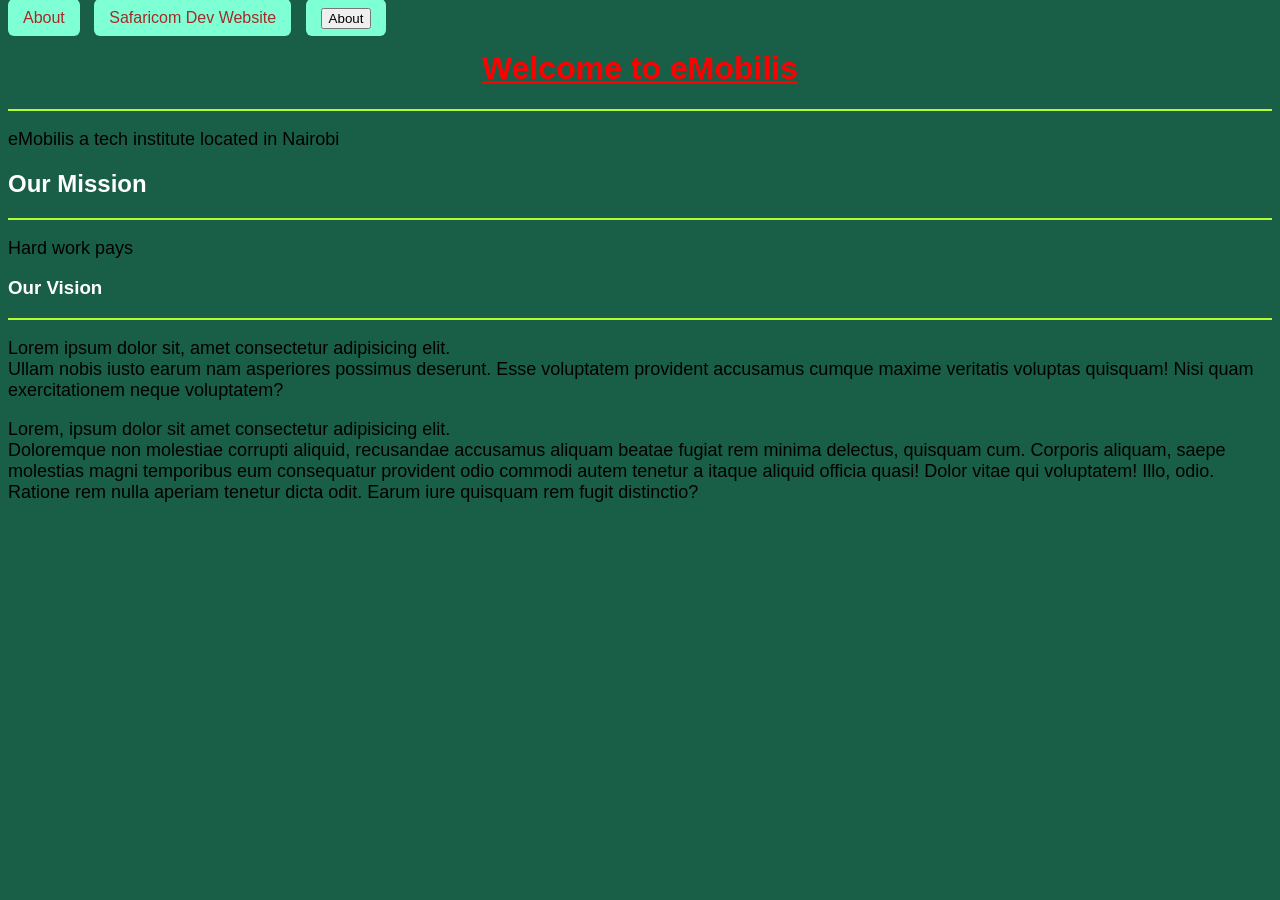
<file: index.html>
<!DOCTYPE html>
<html lang="en">
<head>
    <meta charset="UTF-8">
    <meta name="viewport" content="width=device-width, initial-scale=1.0">
    <title>Home</title>
    <link rel="stylesheet" href="assets/styles/main.css">
</head>
<body>
    <a href="about.html"target="_blank">About</a>
    <a href="https://developer.safaricom.co.ke"target="_blank">Safaricom Dev Website</a>
    <a href="about.html"target="_blank"><button>About</button></a>
    <h1>Welcome to eMobilis</h1>
    <hr>
    <p>eMobilis a tech institute located in Nairobi</p>
    <h2>Our Mission</h2>
    <hr>
    <p>Hard work pays</p>
    <h3>Our Vision</h3>
    <hr>
    <p>Lorem ipsum dolor sit, amet consectetur adipisicing elit. <br>Ullam nobis iusto earum nam asperiores possimus deserunt. Esse voluptatem provident accusamus cumque maxime veritatis voluptas quisquam! Nisi quam exercitationem neque voluptatem?</p>
    <p>Lorem, ipsum dolor sit amet consectetur adipisicing elit. <br>Doloremque non molestiae corrupti aliquid, recusandae accusamus aliquam beatae fugiat rem minima delectus, quisquam cum. Corporis aliquam, saepe molestias magni temporibus eum consequatur provident odio commodi autem tenetur a itaque aliquid officia quasi! Dolor vitae qui voluptatem! Illo, odio. Ratione rem nulla aperiam tenetur dicta odit. Earum iure quisquam rem fugit distinctio?</p>
</body>
</html>
</file>
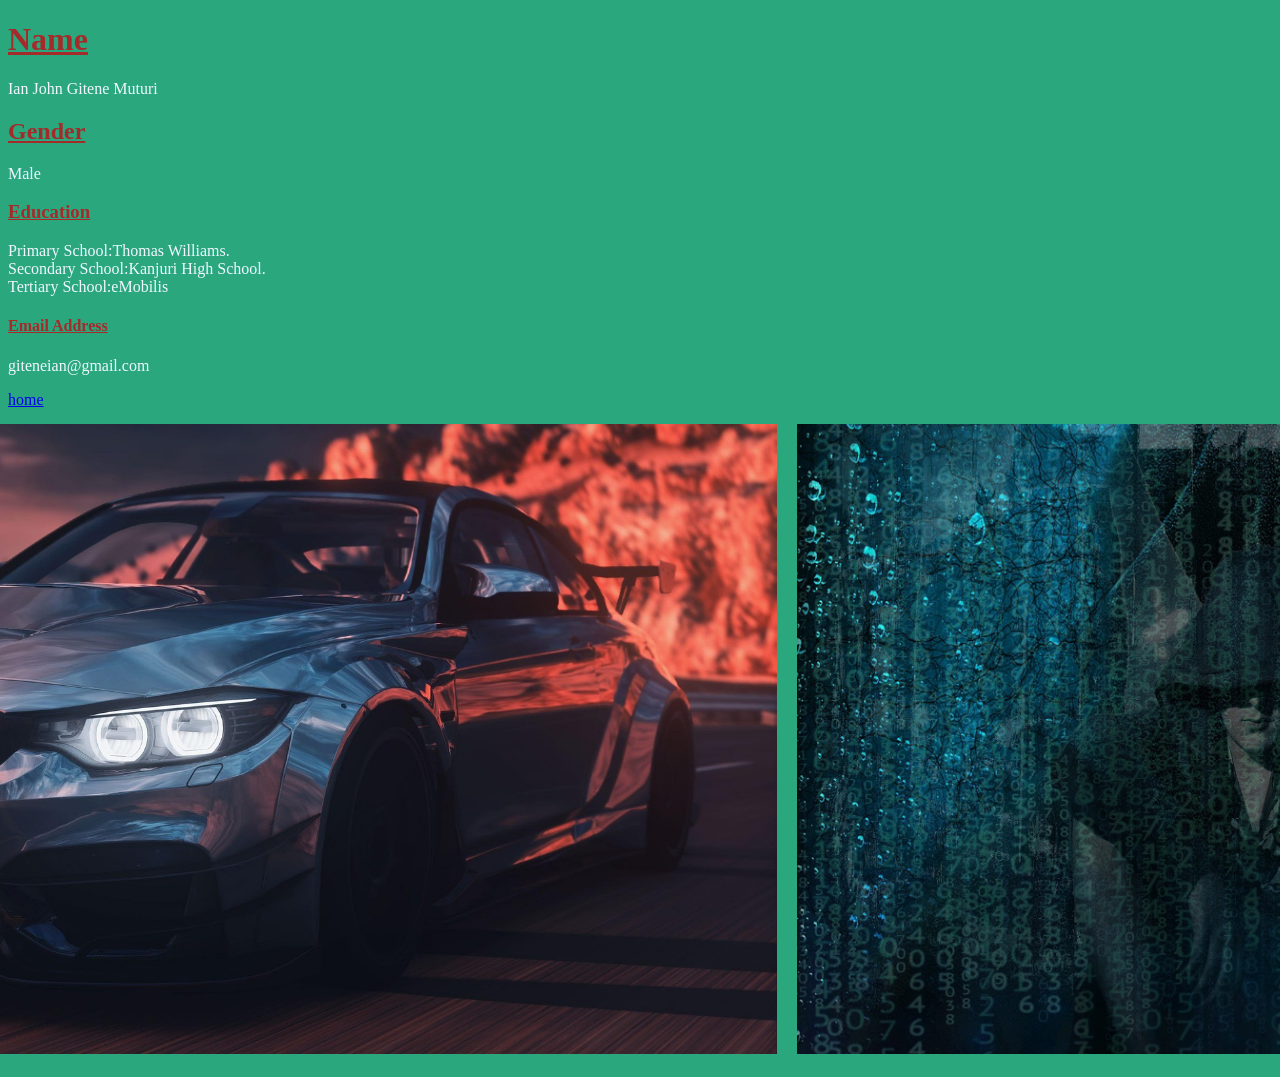
<file: about.html>
<!DOCTYPE html>
<html lang="en">
<head>
    <meta charset="UTF-8">
    <meta name="viewport" content="width=device-width, initial-scale=1.0">
    <title>Personal Profile</title>

</head>
<style>
body{
    background-color: rgb(42, 167, 125);
}
.heading{
    color: brown;
    text-decoration: underline;
}
.para{
    color: aliceblue;
}
img{
    height: 70vh;
    
}
.image-wrapper{
    display: flex;
    justify-content: center;
    align-items: stretch;
    gap: 20px;
    width: 100%;
    max-width: 1200px;
    margin: 0 auto;
    padding: 15px;
}
.image-grid{
    display: grid;
    grid-template-columns: repeat(2, 1fr);
    gap: 15px;
    max-width: 1000px;
    margin: 0 auto;
}
</style>
<body>
    <h1 class="heading">Name</h1>
    <p class="para">Ian John Gitene Muturi</p>
    <h2 class="heading">Gender</h2>
    <p class="para">Male</p>
    <h3 class="heading">Education</h3>
    <p class="para">Primary School:Thomas Williams. <br>Secondary School:Kanjuri High School. <br>Tertiary School:eMobilis</p>
    <h4 class="heading">Email Address</h4>
    <p class="para">giteneian@gmail.com</p>
    <a href="index.html"target="_blank">home</a>
    <div class="image-grid">
    <div class="image-wrapper">
    <img src="assets/images/anwo00-anfield-1275557_1920.jpg" alt="">
    <img src="assets/images/coloringpictures-bmw-7548777_1920.jpg" alt="">
    <img src="assets/images/edenmoon-matrix-5028059_1920.jpg" alt="">
    <img src="assets/images/jamesmarkosborne-code-1076536_1920.jpg" alt="">
    </div>
    </div>

</body>
</html>
</file>
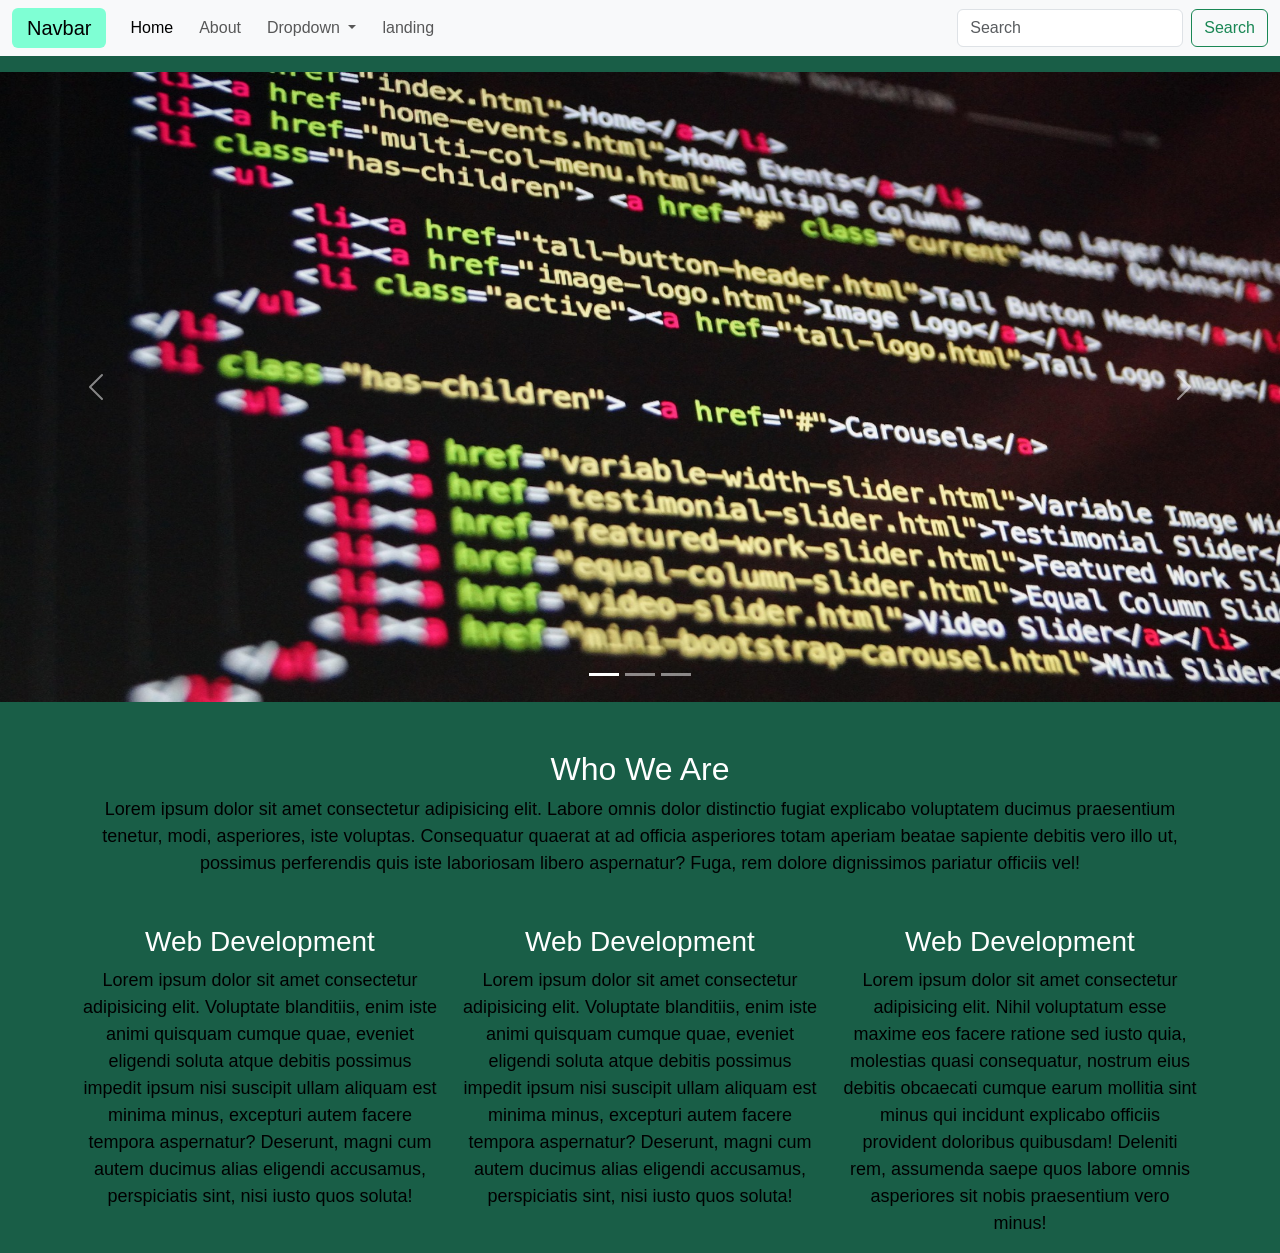
<file: bootstrap.html>
<!DOCTYPE html>
<html lang="en">
<head>
    <meta charset="UTF-8">
    <meta name="viewport" content="width=device-width, initial-scale=1.0">
    <title>Bootstrap</title>
    <link rel="stylesheet" href="assets/styles/bootstrap/css/bootstrap.css">
    <link rel="stylesheet" href="assets/styles/main.css">
</head>
<body>
    <nav class="navbar navbar-expand-lg bg-body-tertiary">
  <div class="container-fluid">
    <a class="navbar-brand" href="#">Navbar</a>
    <button class="navbar-toggler" type="button" data-bs-toggle="collapse" data-bs-target="#navbarSupportedContent" aria-controls="navbarSupportedContent" aria-expanded="false" aria-label="Toggle navigation">
      <span class="navbar-toggler-icon"></span>
    </button>
    <div class="collapse navbar-collapse" id="navbarSupportedContent">
      <ul class="navbar-nav me-auto mb-2 mb-lg-0">
        <li class="nav-item">
          <a class="nav-link active" aria-current="page" href="index.html" target="_blank">Home</a>
        </li>
        <li class="nav-about">
          <a class="nav-link" href="about.html" target="_blank">About</a>
        </li>
        <li class="nav-item dropdown">
          <a class="nav-link dropdown-toggle" href="#" role="button" data-bs-toggle="dropdown" aria-expanded="false">
            Dropdown
          </a>
          <ul class="dropdown-menu">
            <li><a class="dropdown-item" href="#">Action</a></li>
            <li><a class="dropdown-item" href="#">Another action</a></li>
            <li><hr class="dropdown-divider"></li>
            <li><a class="dropdown-item" href="#">Something else here</a></li>
          </ul>
        </li>
        <li class="nav-item">
          <a class="nav-link" href="landing.html" target="_blank">landing</a>
        </li>
      </ul>
      <form class="d-flex" role="search">
        <input class="form-control me-2" type="search" placeholder="Search" aria-label="Search"/>
        <button class="btn btn-outline-success" type="submit">Search</button>
      </form>
    </div>
  </div>
</nav>
    <div id="carouselExampleIndicators" class="carousel slide mt-3">
  <div class="carousel-indicators">
    <button type="button" data-bs-target="#carouselExampleIndicators" data-bs-slide-to="0" class="active" aria-current="true" aria-label="Slide 1"></button>
    <button type="button" data-bs-target="#carouselExampleIndicators" data-bs-slide-to="1" aria-label="Slide 2"></button>
    <button type="button" data-bs-target="#carouselExampleIndicators" data-bs-slide-to="2" aria-label="Slide 3"></button>
  </div>
  <div class="carousel-inner">
    <div class="carousel-item active">
      <img src="assets/images/jamesmarkosborne-code-1076536_1920.jpg" class="d-block w-100" alt="...">
    </div>
    <div class="carousel-item">
      <img src="assets/images/coloringpictures-bmw-7548777_1920.jpg" class="d-block w-100" alt="...">
    </div>
    <div class="carousel-item">
      <img src="assets/images/edenmoon-matrix-5028059_1920.jpg" class="d-block w-100" alt="...">
    </div>
  </div>
  <button class="carousel-control-prev" type="button" data-bs-target="#carouselExampleIndicators" data-bs-slide="prev">
    <span class="carousel-control-prev-icon" aria-hidden="true"></span>
    <span class="visually-hidden">Previous</span>
  </button>
  <button class="carousel-control-next" type="button" data-bs-target="#carouselExampleIndicators" data-bs-slide="next">
    <span class="carousel-control-next-icon" aria-hidden="true"></span>
    <span class="visually-hidden">Next</span>
  </button>
</div>
<section class="container my-5">
  <h2 class="text-center">Who We Are</h2>
  <p class="text-center">Lorem ipsum dolor sit amet consectetur adipisicing elit. Labore omnis dolor distinctio fugiat explicabo voluptatem ducimus praesentium tenetur, modi, asperiores, iste voluptas. Consequatur quaerat at ad officia asperiores totam aperiam beatae sapiente debitis vero illo ut, possimus perferendis quis iste laboriosam libero aspernatur? Fuga, rem dolore dignissimos pariatur officiis vel!</p>
</section>
<section>
  <div class="container">
    <div class="row">
      <div class="col-md-4 col-4 col-sm-4">
        <h3 class="text-center">Web Development</h3>
        <p class="text-center">Lorem ipsum dolor sit amet consectetur adipisicing elit. Voluptate blanditiis, enim iste animi quisquam cumque quae, eveniet eligendi soluta atque debitis possimus impedit ipsum nisi suscipit ullam aliquam est minima minus, excepturi autem facere tempora aspernatur? Deserunt, magni cum autem ducimus alias eligendi accusamus, perspiciatis sint, nisi iusto quos soluta!</p>
        </div>
        <div class="col-md-4 col-4 col-sm-4">
        <h3 class="text-center">Web Development</h3>
        <p class="text-center">Lorem ipsum dolor sit amet consectetur adipisicing elit. Voluptate blanditiis, enim iste animi quisquam cumque quae, eveniet eligendi soluta atque debitis possimus impedit ipsum nisi suscipit ullam aliquam est minima minus, excepturi autem facere tempora aspernatur? Deserunt, magni cum autem ducimus alias eligendi accusamus, perspiciatis sint, nisi iusto quos soluta!</p>
        </div>
        <div class="col-md-4 col-4 col-sm-4">
          <h3 class="text-center">Web Development</h3>
          <p class="text-center">Lorem ipsum dolor sit amet consectetur adipisicing elit. Nihil voluptatum esse maxime eos facere ratione sed iusto quia, molestias quasi consequatur, nostrum eius debitis obcaecati cumque earum mollitia sint minus qui incidunt explicabo officiis provident doloribus quibusdam! Deleniti rem, assumenda saepe quos labore omnis asperiores sit nobis praesentium vero minus!</p>
        </div>
    </div>
  </div>
</section>
<script src="assets/styles/bootstrap/js/bootstrap.bundle.js"></script>
</body>
</html>
</file>
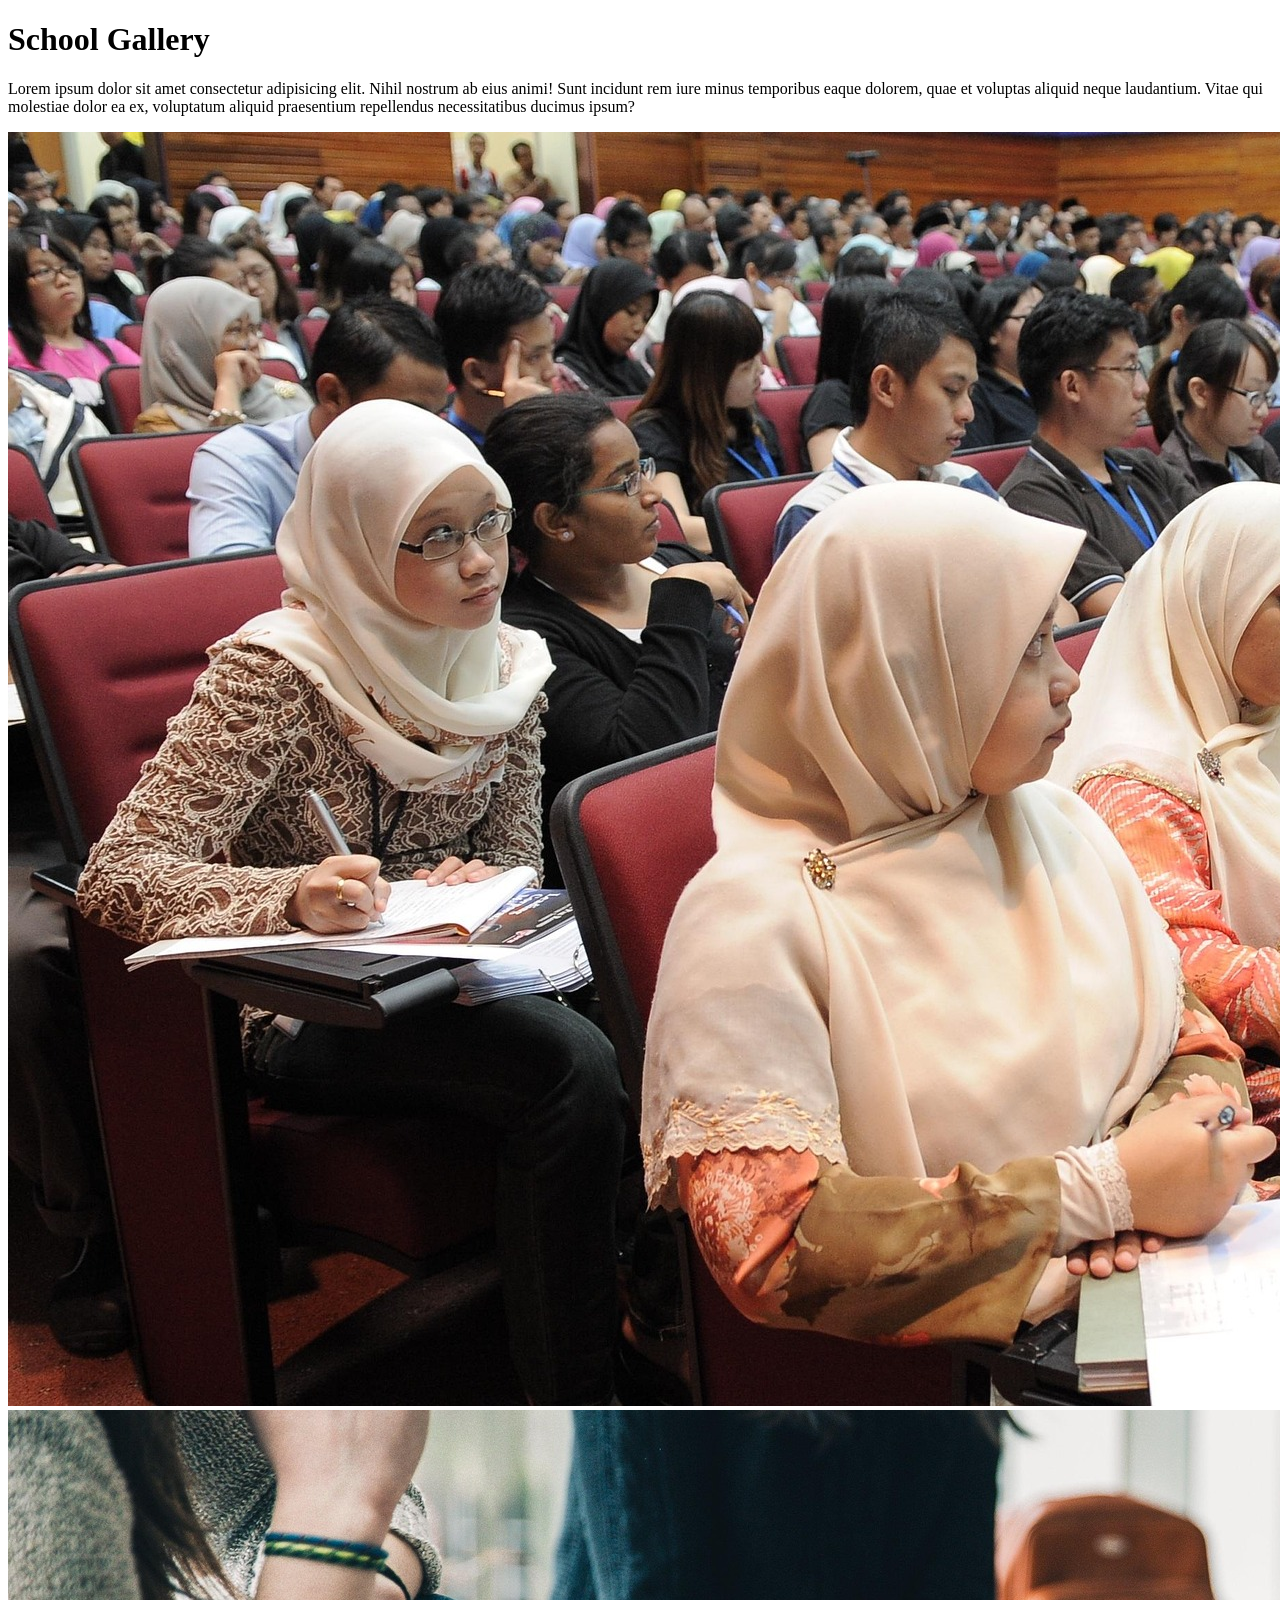
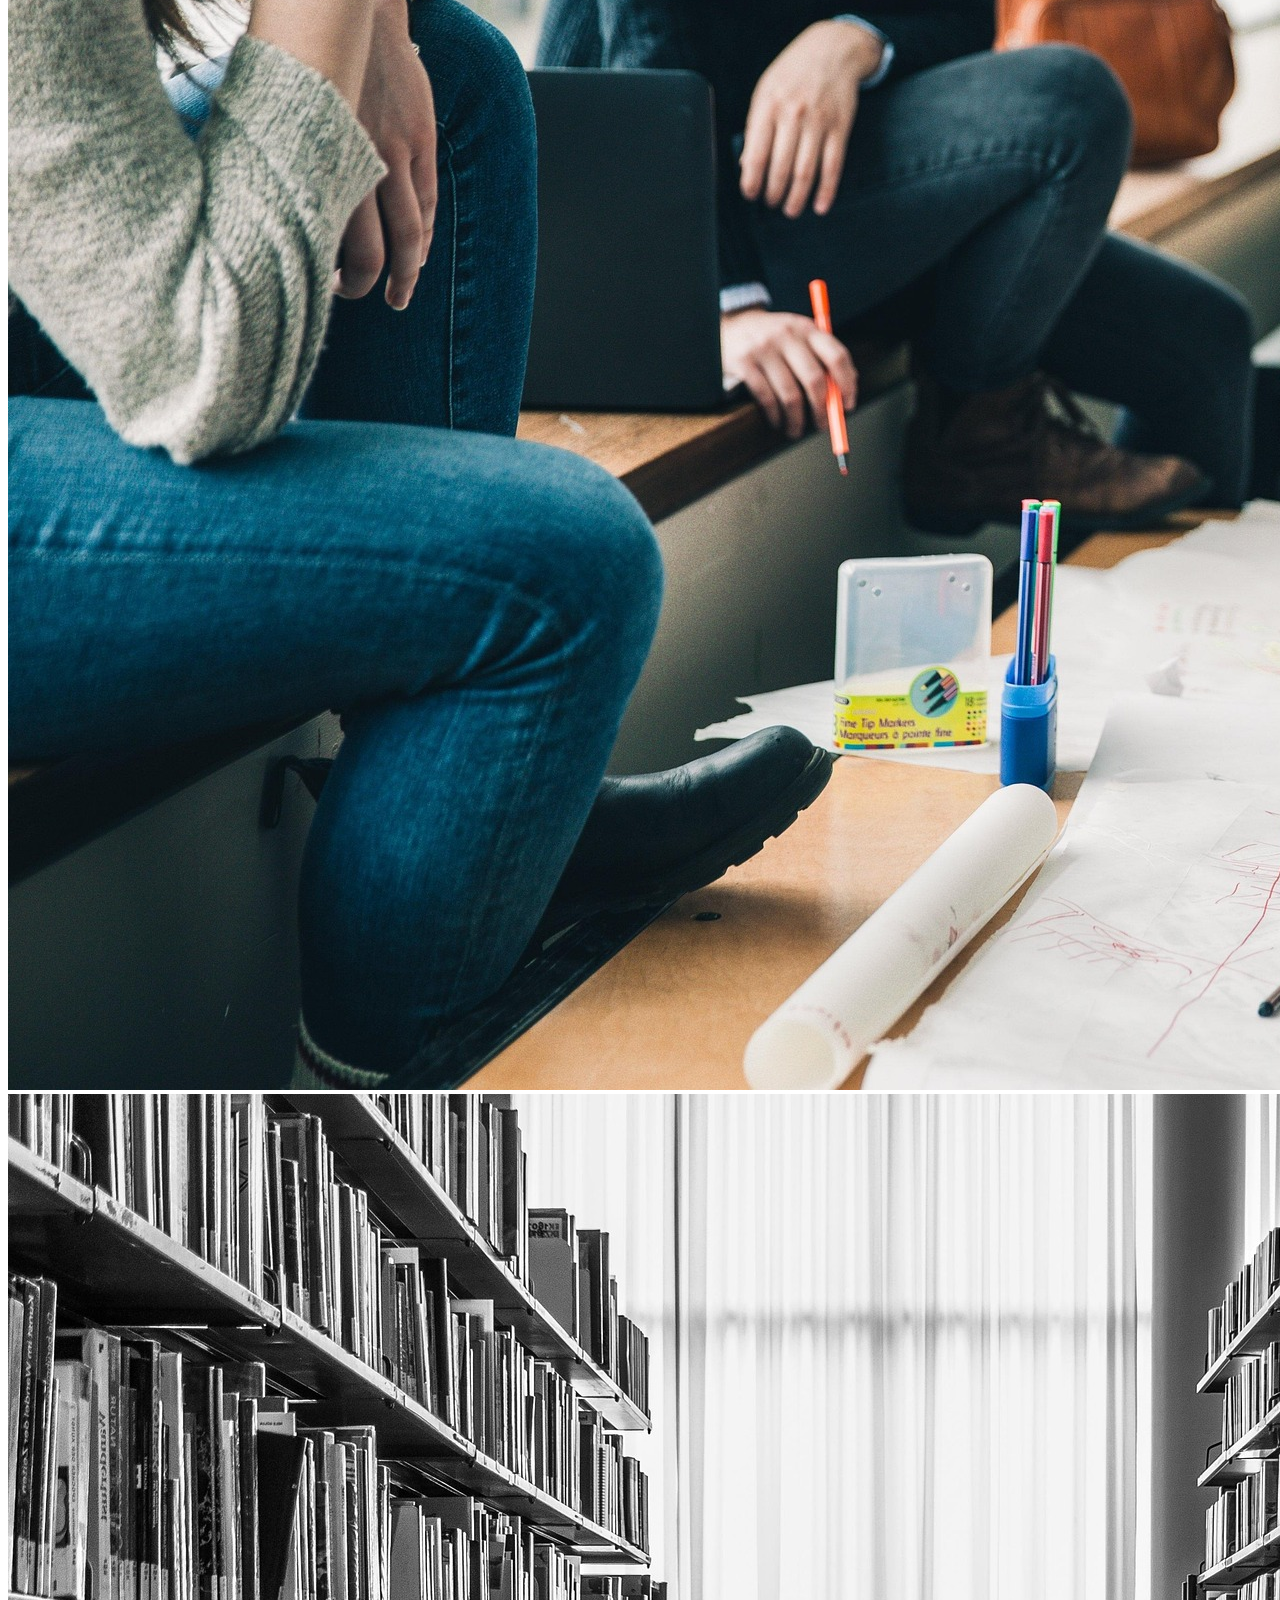
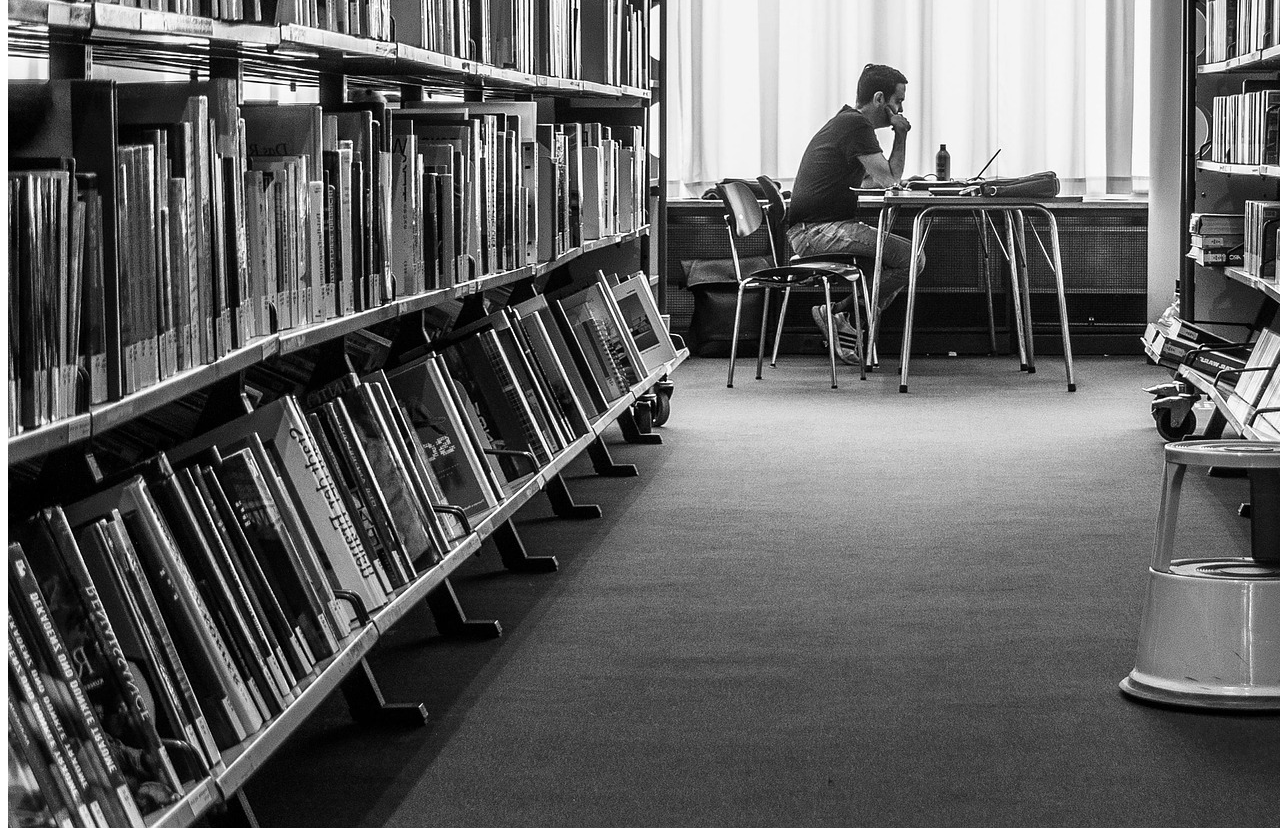
<file: gallery.html>
<!DOCTYPE html>
<html lang="en">
<head>
    <meta charset="UTF-8">
    <meta name="viewport" content="width=device-width, initial-scale=1.0">
    <title>Gallery</title>
</head>
<body>
    <h1>School Gallery</h1>
    <p>Lorem ipsum dolor sit amet consectetur adipisicing elit. Nihil nostrum ab eius animi! Sunt incidunt rem iure minus temporibus eaque dolorem, quae et voluptas aliquid neque laudantium. Vitae qui molestiae dolor ea ex, voluptatum aliquid praesentium repellendus necessitatibus ducimus ipsum?</p>
    <img src="assets/images/felixioncool-lecture-385357_1920.jpg" alt="">
    <img src="assets/images/stocksnap-people-2557399_1920.jpg" alt="">
    <img src="assets/images/wal_172619-library-7408106_1920.jpg" alt="">
</body>
</html>
</file>
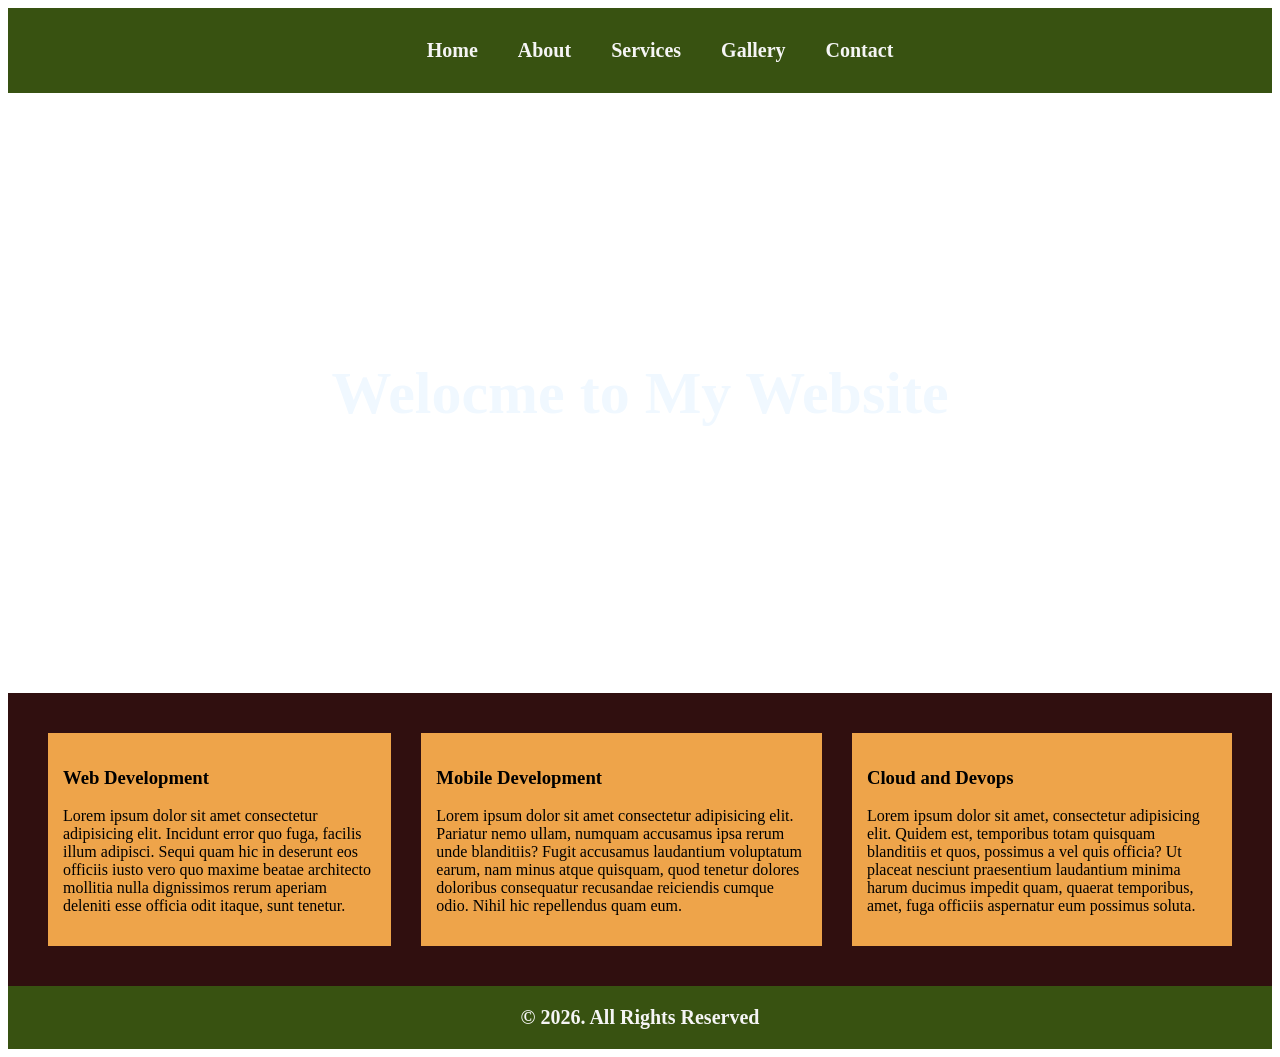
<file: landing.html>
<!DOCTYPE html>
<html lang="en">
<head>
    <meta charset="UTF-8">
    <meta name="viewport" content="width=device-width, initial-scale=1.0">
    <title>Home</title>
    <style>
        nav{
            background-color: rgb(56, 82, 17);
            padding: 15px;
        }
       nav ul{
        list-style: none;
        display: flex;
        justify-content: center;
        }
       nav ul li{
        margin: 0 20px;
       }
       nav ul li a{
        text-decoration: none;
        font-size: 20px;
        color: whitesmoke;
        font-weight: bold;
       }
       nav ul li a:hover{
        color: goldenrod;
       }
       .hero{
        height: 600px;
        background-image: url('https://plus.unsplash.com/premium_photo-1675198764235-2dc2b37146c9?q=80&w=1170&auto=format&fit=crop&ixlib=rb-4.1.0&ixid=M3wxMjA3fDB8MHxwaG90by1wYWdlfHx8fGVufDB8fHx8fA%3D%3D');
        background-size: cover;
        background-position: center;
        display: flex;
        justify-content: center;
        align-items: center;
        text-align: center;
        font-size: 40px;
        font-weight: bold;
        color: aliceblue;
       }
       .content{
        background-color: rgb(48, 15, 15);
        display: flex;
        gap: 30px;
        padding: 40px;
       }
       .column{
        background-color: rgb(238, 164, 74);
        padding: 15px;
       }
       footer{
        background-color:  rgb(56, 82, 17);
        color: whitesmoke;
        display: flex;
        justify-content: center;
        font-size: 20px;
        font-weight: bold;
       }
    </style>
</head>
<body>
    <nav>
        <ul>
            <li><a href="">Home</a></li>
            <li><a href="">About</a></li>
            <li><a href="">Services</a></li>
            <li><a href="">Gallery</a></li>
            <li><a href="">Contact</a></li>
        </ul>
    </nav>
    <section class="hero">
        <h1>Welocme to My Website</h1>
    </section>
    <section class="content">
        <div class="column">
        <h3>Web Development</h3>
        <p>Lorem ipsum dolor sit amet consectetur adipisicing elit. Incidunt error quo fuga, facilis illum adipisci. Sequi quam hic in deserunt eos officiis iusto vero quo maxime beatae architecto mollitia nulla dignissimos rerum aperiam deleniti esse officia odit itaque, sunt tenetur.</p>
        </div>
        <div class="column" >
        <h3>Mobile Development</h3>
        <p>Lorem ipsum dolor sit amet consectetur adipisicing elit. Pariatur nemo ullam, numquam accusamus ipsa rerum unde blanditiis? Fugit accusamus laudantium voluptatum earum, nam minus atque quisquam, quod tenetur dolores doloribus consequatur recusandae reiciendis cumque odio. Nihil hic repellendus quam eum.</p>
        </div>
        <div class="column">
        <h3>Cloud and Devops</h3>
        <p>Lorem ipsum dolor sit amet, consectetur adipisicing elit. Quidem est, temporibus totam quisquam blanditiis et quos, possimus a vel quis officia? Ut placeat nesciunt praesentium laudantium minima harum ducimus impedit quam, quaerat temporibus, amet, fuga officiis aspernatur eum possimus soluta.</p>
        </div>
    </section>
    <footer>
        <p>&copy; 2026. All Rights Reserved</p>
    </footer>
</body>
</html>
</file>
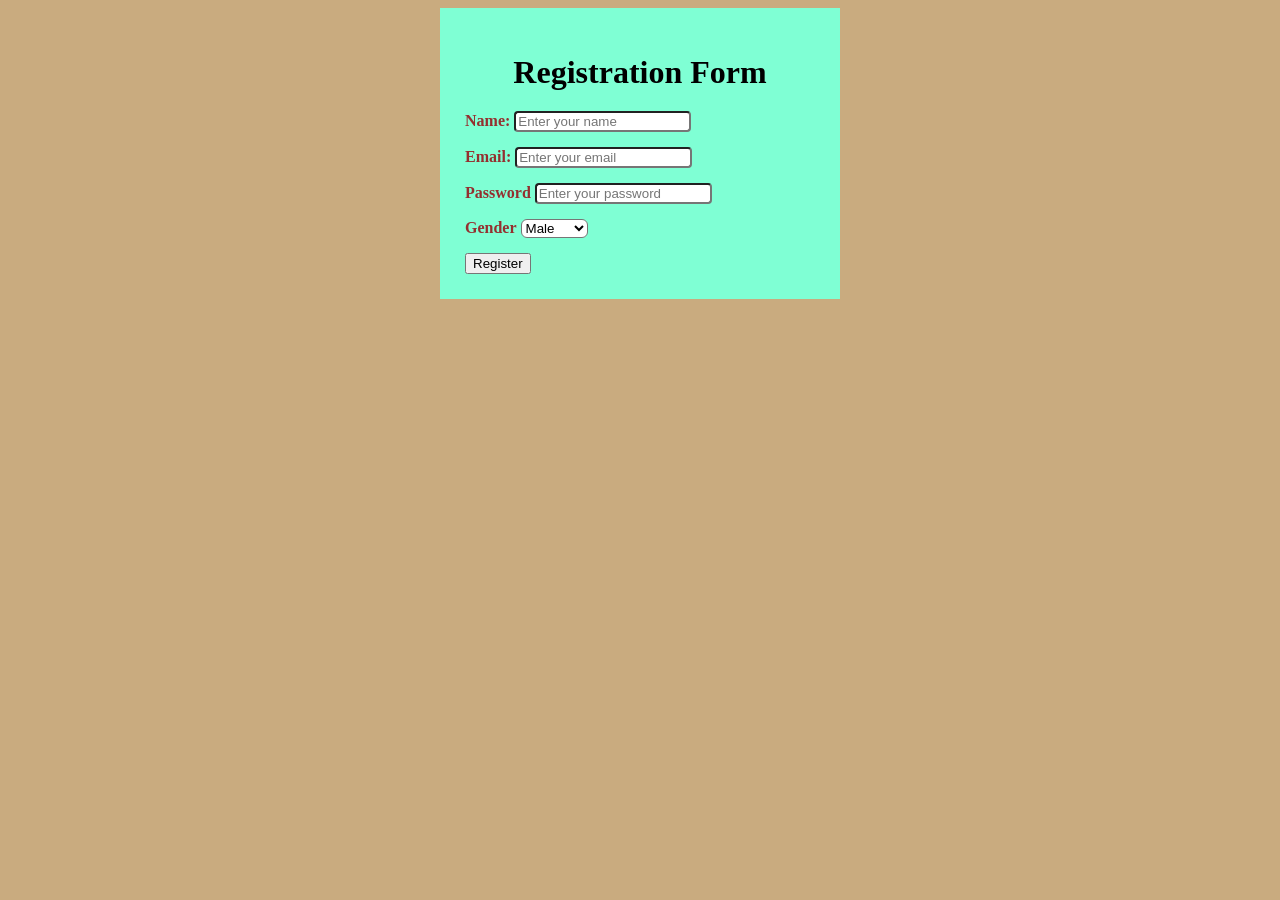
<file: signup.html>
<!DOCTYPE html>
<html lang="en">
<head>
    <meta charset="UTF-8">
    <meta name="viewport" content="width=device-width, initial-scale=1.0">
    <title>Sign Up</title>
    <style>
        body{
            background-color: rgb(201, 171, 127);
            display: flex;
            justify-content: center;
            align-items: center;
        }
        .form_container{
            width: 350px;
            background-color: aquamarine;
            padding: 25px;
        }
        .form_group{
            margin-bottom: 15px;
        }
        label{
            color: rgb(148, 47, 47);
            font-weight: bold;
            margin-bottom: 5px;
        }
        input[type="text"]{
            background-color: white;
            color: black;
            border-radius: 4px;
        }
        input[type="email"]{
            background-color: white;
            color: black;
            border-radius: 4px;
        }
        input[type="password"]{
            background-color: white;
            color: black;
            border-radius: 4px;
        }
        select[name="gender"]{
            background-color: white;
            color: black;
            border-radius: 6px;
        }
        button{
            hover
            border-radius: 15px;
        }
    </style>
</head>
<body>
   <div class="form_container"> 
    <h1 style="text-align: center; margin-bottom: 20px;">Registration Form</h1>
    <form action="">
        <div class="form_group">
          <label for="">Name:</label>
          <input type="text" placeholder="Enter your name" required>
            </div>

             <div class="form_group">
          <label for="">Email:</label>
          <input type="email" placeholder="Enter your email" required>
             </div>

             <div class="form_group">
          <label for="">Password</label>
          <input type="password" placeholder="Enter your password" required>
          </div>

          <div class="form_group">
          <label for="">Gender</label>
          <select name="gender" id="gender">
            <option value="">Male</option>
            <option value="">Female</option>
          </select>
          </div>

          <button>Register</button>
    </form>
    </div>
</body>
</html>
</file>
<file: assets/styles/main.css>
body{
    font-family: Arial, Helvetica, sans-serif;
    background-color: rgb(11, 97, 97);
}

h1{
    color: red;
    text-align: center;
    text-decoration: underline;
}
h2{
    color: white;
    
}
h3{
    color: white;
    
}
p{
    color: black;
    font-size: 18px;
}

a{
    text-decoration: none;
    color: brown;
    background-color: aquamarine;
    margin-right: 10px;
    padding: 10px 15px;
    border-radius: 6px;

}

a:hover{
    background-color: whitesmoke;
}

hr{
    border: 1px solid greenyellow;
}


body{
    font-family: Arial, Helvetica, sans-serif;
    background-color: rgb(25, 94, 71);
}
.heading{
    color: black;
    text-align: left;
    text-decoration: underline;
}
.second_head{
    color: black;
    text-decoration: underline;
}
.third_head{
    color: black;
    text-decoration: underline;
}
.forth_head{
    color: black;
    text-decoration: underline;
}
.first_para{
    color: white;
    font-size: 20px;
}
.second_para{
    color: white;
    font-size: 20px;
}
.third_para{
    color: white;
    font-size: 20px;
}
.forth_para{
    color: white;
    font-size: 20px;
}
.carousel-inner img{
    height: 70vh;
    
}
</file>
